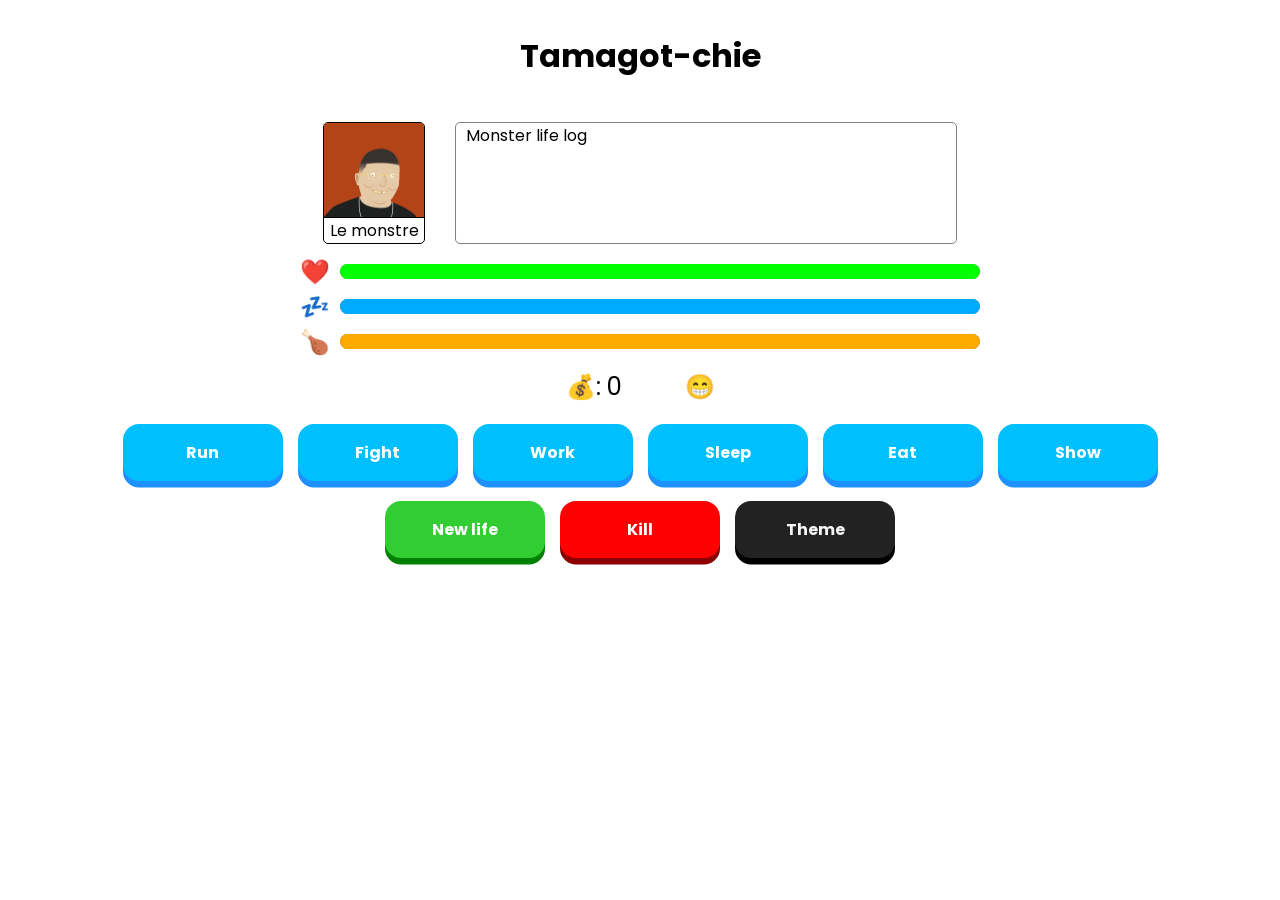
<file: index.html>
<!DOCTYPE html>
<html>
    <head>
        <meta charset="UTF-8">
        <meta http-equiv="X-UA-Compatible" content="IE=edge">
        <meta name="viewport" content="width=device-width, initial-scale=1.0">
        <title>JS Monster</title>
        <!-- Import du CSS -->
        <link rel="stylesheet" href="css/style.css"/>
        <!-- Icon tab -->
        <link rel="icon" href="./img/icon.png">
    </head>
    <body>
        <h1>Tamagot-chie</h1>
        
        <!-- Information des actions du monstre -->
        <div class="monster-container">
            <div id="monster" class="monster">
                <img src="./img/default.png" alt="Image de profil du montre">
                <p>Monster</p>
            </div>
            <div id="actionbox" class="monster">
                <p>Monster life log</p>
            </div>
        </div>

        <!-- Barre de vie du monstre -->
        <label class="progress-bar">
            ❤️ <progress id="health-bar"></progress>
        </label>

        <!-- Barre de fatigue du monstre -->
        <label class="progress-bar">
            💤 <progress id="rest-bar"></progress>
        </label>

        <!-- Barre de faim du monstre -->
        <label class="progress-bar">
            🍗 <progress id="hunger-bar"></progress>
        </label>

        <!-- Stats du monstre -->
        <ul id="status">
            <!-- <li id="life">Life : 0</li> -->
            <li id="money">Money : 0</li>
            <li id="awake">Awake</li>
        </ul>

        <!-- Boutons d'actions du monstre -->
        <div class="action-button-container">
            <button id="b2" class="action">Run</button>
            <button id="b3" class="action">Fight</button>
            <button id="b7" class="action">Work</button>
            <button id="b4" class="action">Sleep</button>
            <button id="b5" class="action">Eat</button>
            <button id="b6" class="action">Show</button>
        </div>

        <!-- Boutons d'actions -->
        <div class="action-button-container">
            <button id="b1" class="life-action">New life</button>
            <button id="k" class="kill-action">Kill</button>
            <button id="theme" class="dark">Theme</button>
        </div>

        <!-- Import du Javascript -->
        <script src="js/main.js"></script>
    </body>
</html>
</file>
<file: css/style.css>
@import url('https://fonts.googleapis.com/css2?family=Poppins:wght@300&display=swap');

:root{
    --border-color: black;
}

/* Page HTML */

*{
    margin: 0;
    padding: 0;
    font-family: 'Poppins', sans-serif;
}

body{
    transition: 0.24s;
}

/* Dark theme */

.dark-theme{
    background-color: #222;
    color: #f5f5f5;
    --border-color: #f5f5f5;
}

/* Scrollbar */

::-webkit-scrollbar {
    width: 10px;
}

::-webkit-scrollbar-track {
    box-shadow: 0 0 2px lightgrey;
    background-color: lightgrey;
    border-radius: 10px;
}

::-webkit-scrollbar-thumb {
    background: gray;
    border-radius: 10px;
}

::-webkit-scrollbar-thumb:hover {
    background: lightslategrey;
}

/* Titre */

h1 {
    text-align: center;
    padding: 2rem;
}

/* Responsive Titre */

@media screen and (max-width: 1024px) {
    h1 {
        padding: 0rem;
    }
}

/* Informations sur le monstre */

div.monster-container {
    display: flex;
    justify-content: center;
    align-items: center;
    flex-wrap: wrap;
    gap: 10px;
}

div.monster {
    display: flex;
    flex-direction: column;
    height: 120px;
    margin: 10px;
}

#monster {
    justify-content: space-around;
    align-items: center;
    border-radius: 5px;
    border-width: 1px;
    border-style: solid;
    border-color: var(--border-color);
    width: 100px;
    overflow: hidden;
}

#monster > img {
    width: 100%;
    overflow: hidden;
}

#monster > p {
    width: 100%;
    height: auto;
    text-align: center;
    border-top: 1px solid var(--border-color);
}

#actionbox {
    border: 1px solid grey;
    border-radius: 5px;
    width: 500px;
    overflow: auto;
}

#actionbox > p {
    margin-left: 10px;
}

/* Progress Bar */

.progress-bar{
    display: flex;
    justify-content: center;
    align-items: center;
    font-size: 1.5rem;
    font-weight: bold;
    gap: 10px;
}

progress{
    appearance: none;
    height: 15px;
    width: 50%;
}

progress::-webkit-progress-bar{
    background-color: gray;
    border-radius: 10px;
}

progress::-webkit-progress-value{
    border-radius: 10px;
    transition: 0.5s ease;
}

/* Barre de vie */

.progress-dark-red::-webkit-progress-value{
    background-color: #aa0000;
}

.progress-red::-webkit-progress-value{
    background-color: #ff0000;
}

.progress-dark-orange::-webkit-progress-value{
    background-color: #ff5500;
}

.progress-orange::-webkit-progress-value{
    background-color: #ffaa00;
}

.progress-yellow::-webkit-progress-value{
    background-color: #ffff00;
}

.progress-light-green::-webkit-progress-value{
    background-color: #aaff00;
}

.progress-green::-webkit-progress-value{
    background-color: #00ff00;
}

/* Barre de repos */

#rest-bar::-webkit-progress-value{
    background-color: #00aaff;
}

/* Barre de faim */

#hunger-bar::-webkit-progress-value{
    background-color: #ffaa00;
}

/* Responsive Barres */

@media screen and (max-width: 1024px) {
    progress{
        width: 80%;
    }
}

/* Stats */

ul#status {
    display: flex;
    justify-content: center;
    flex-wrap: wrap;
    gap: 5%;
    list-style: none;
    padding: 10px;
}

ul#status li {
    font-size: x-large;
}

/* Responsive Informations */

@media screen and (max-width: 540px) {
    div.monster-container {
        gap: 0;
    }

    ul#status li {
        padding: 0 15px;
    }
}

/* Boutons */

div.action-button-container {
    display: flex;
    justify-content: center;
    align-items: center;
    gap: 15px;
    flex-wrap: wrap;
    padding: 10px;
}

button {
    border: none;
    padding: 1rem;
    font-size: 1rem;
    font-weight: bold;
    width: 10em;
    border-radius: 1rem;
    color: white;
    cursor: pointer;
    /* transition: 0.1s; */
    -webkit-tap-highlight-color: transparent;
}

button.action {
    background-color: deepskyblue;
    box-shadow: 0 0.4rem dodgerblue;
}

button:active {
    box-shadow: 0 0.2rem dodgerblue;
    transform: translateY(0.2rem);
}

button.life-action {
    background-color: limegreen;
    box-shadow: 0 0.4rem green;
}

button.life-action:active {
    box-shadow: 0 0.2rem darkgreen;
    transform: translateY(0.2rem);
}

button.kill-action {
    background-color: red;
    box-shadow: 0 0.4rem darkred;
}

button.kill-action:active {
    box-shadow: 0 0.2rem darkred;
    transform: translateY(0.2rem);
}

button.light{
    background-color: #f5f5f5;
    color: black;
    box-shadow: 0 0.4rem #ccc;
}

button.light:active {
    box-shadow: 0 0.2rem #ccc;
    transform: translateY(0.2rem);
}

button.dark{
    background-color: #222;
    color: #f5f5f5;
    box-shadow: 0 0.4rem #000;
}

button.dark:active {
    box-shadow: 0 0.2rem #000;
    transform: translateY(0.2rem);
}

/* Responsive Boutons */

@media screen and (max-width: 1024px) {
    div.action-button-container {
        gap: 20px;
    }
}

@media screen and (max-width: 540px) {
    button{
        width: 6em;
        padding: 0.5rem;
    }
}
</file>
